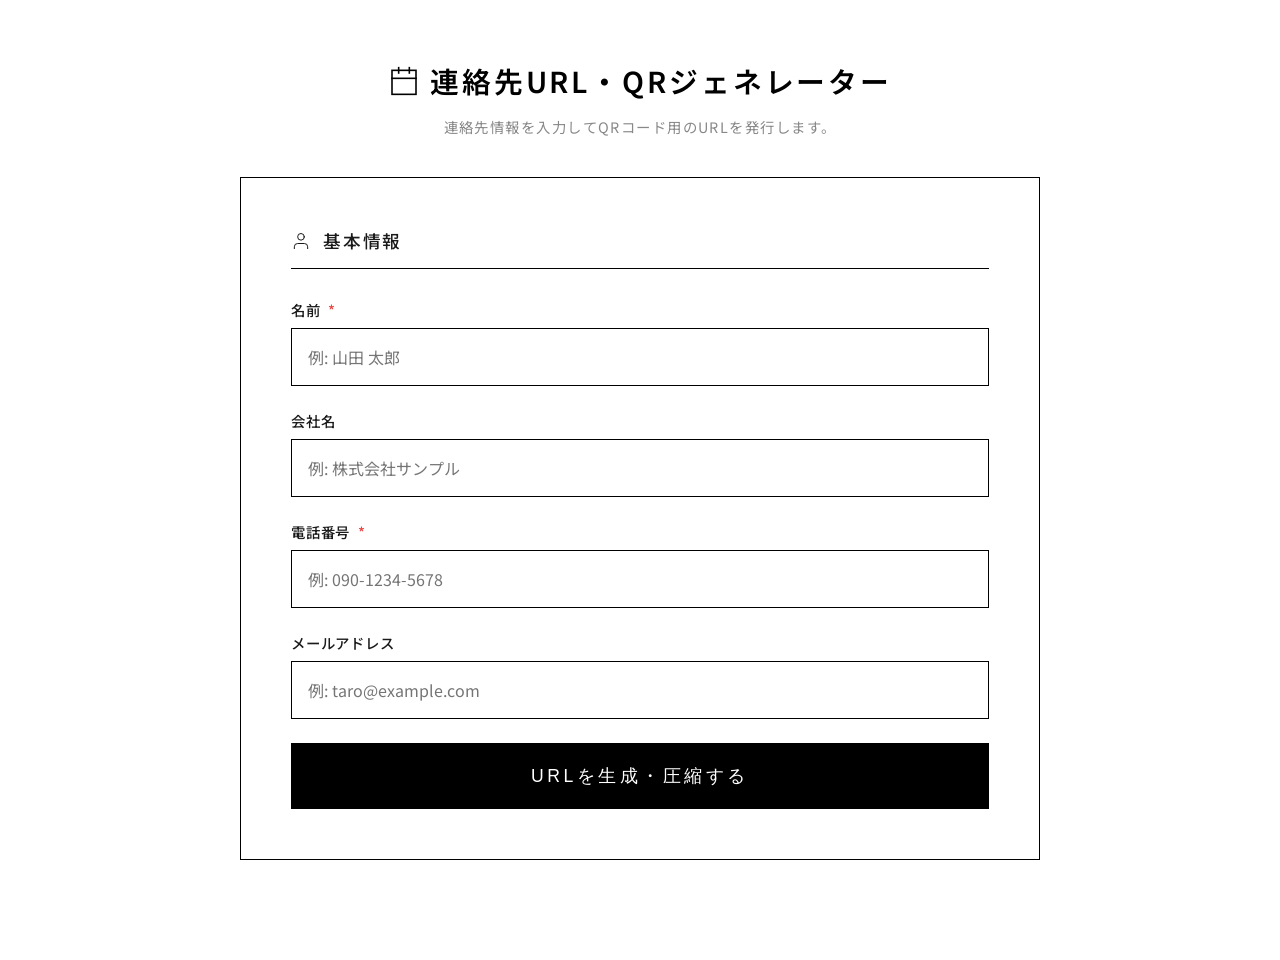
<file: index.html>
<!DOCTYPE html>
<html lang="ja">
<head>
    <meta charset="UTF-8">
    <meta name="viewport" content="width=device-width, initial-scale=1.0">
    <title>VCard URL生成</title>
    <link href="https://fonts.googleapis.com/css2?family=Noto+Sans+JP:wght=300;400;500;700&display=swap" rel="stylesheet">
    <link rel="stylesheet" href="style.css">
</head>
<body>
    <div class="app-container">
        <header class="app-header">
            <h1>
                <svg xmlns="http://www.w3.org/2000/svg" width="32" height="32" viewBox="0 0 24 24" fill="none"
                    stroke="#000000" stroke-width="1.2" stroke-linecap="square" stroke-linejoin="miter">
                    <rect x="3" y="4" width="18" height="18" rx="0" ry="0"></rect>
                    <line x1="16" y1="2" x2="16" y2="6"></line>
                    <line x1="8" y1="2" x2="8" y2="6"></line>
                    <line x1="3" y1="10" x2="21" y2="10"></line>
                </svg>
                連絡先URL・QRジェネレーター
            </h1>
            <p class="subtitle">連絡先情報を入力してQRコード用のURLを発行します。</p>
        </header>

        <main class="form-container">
            <div class="card glass">
                <h2>
                    <svg xmlns="http://www.w3.org/2000/svg" width="20" height="20" viewBox="0 0 24 24"
                        fill="none" stroke="currentColor" stroke-width="1.2" stroke-linecap="square" stroke-linejoin="miter">
                        <path d="M20 21v-2a4 4 0 0 0-4-4H8a4 4 0 0 0-4 4v2"></path>
                        <circle cx="12" cy="7" r="4"></circle>
                    </svg>
                    基本情報
                </h2>
                
                <form id="vcard-form">
                    <div class="form-group">
                        <label for="name">名前 <span class="required">*</span></label>
                        <input type="text" id="name" name="name" placeholder="例: 山田 太郎" required>
                    </div>
                    
                    <div class="form-group">
                        <label for="company">会社名</label>
                        <input type="text" id="company" name="company" placeholder="例: 株式会社サンプル">
                    </div>

                    <div class="form-group">
                        <label for="tel">電話番号 <span class="required">*</span></label>
                        <input type="tel" id="tel" name="tel" placeholder="例: 090-1234-5678" required>
                    </div>

                    <div class="form-group">
                        <label for="email">メールアドレス</label>
                        <input type="email" id="email" name="email" placeholder="例: taro@example.com">
                    </div>

                    <button type="submit" class="btn submit-btn">URLを生成・圧縮する</button>
                </form>
            </div>

            <div id="result-section" class="card glass hidden">
                <h2>
                    <svg xmlns="http://www.w3.org/2000/svg" width="20" height="20" viewBox="0 0 24 24"
                        fill="none" stroke="currentColor" stroke-width="1.2" stroke-linecap="square" stroke-linejoin="miter">
                        <path d="M10 13a5 5 0 0 0 7.54.54l3-3a5 5 0 0 0-7.07-7.07l-1.72 1.71"></path>
                        <path d="M14 11a5 5 0 0 0-7.54-.54l-3 3a5 5 0 0 0 7.07 7.07l1.71-1.71"></path>
                    </svg>
                    生成されたURL
                </h2>
                <p class="help-text">このURLをコピーして、Adobe ExpressのQRコード作成機能に貼り付けてください。</p>
                <div class="copy-group">
                    <input type="text" id="generated-url" readonly>
                    <button type="button" id="copy-btn" class="btn secondary-btn">コピー</button>
                </div>
                <p id="copy-msg" class="success-msg hidden">クリップボードにコピーしました</p>
                <a id="preview-link" href="#" target="_blank" class="preview-link">プロフィール画面をプレビュー</a>
            </div>
        </main>
    </div>

    <script src="script-index.js"></script>
</body>
</html>
</file>
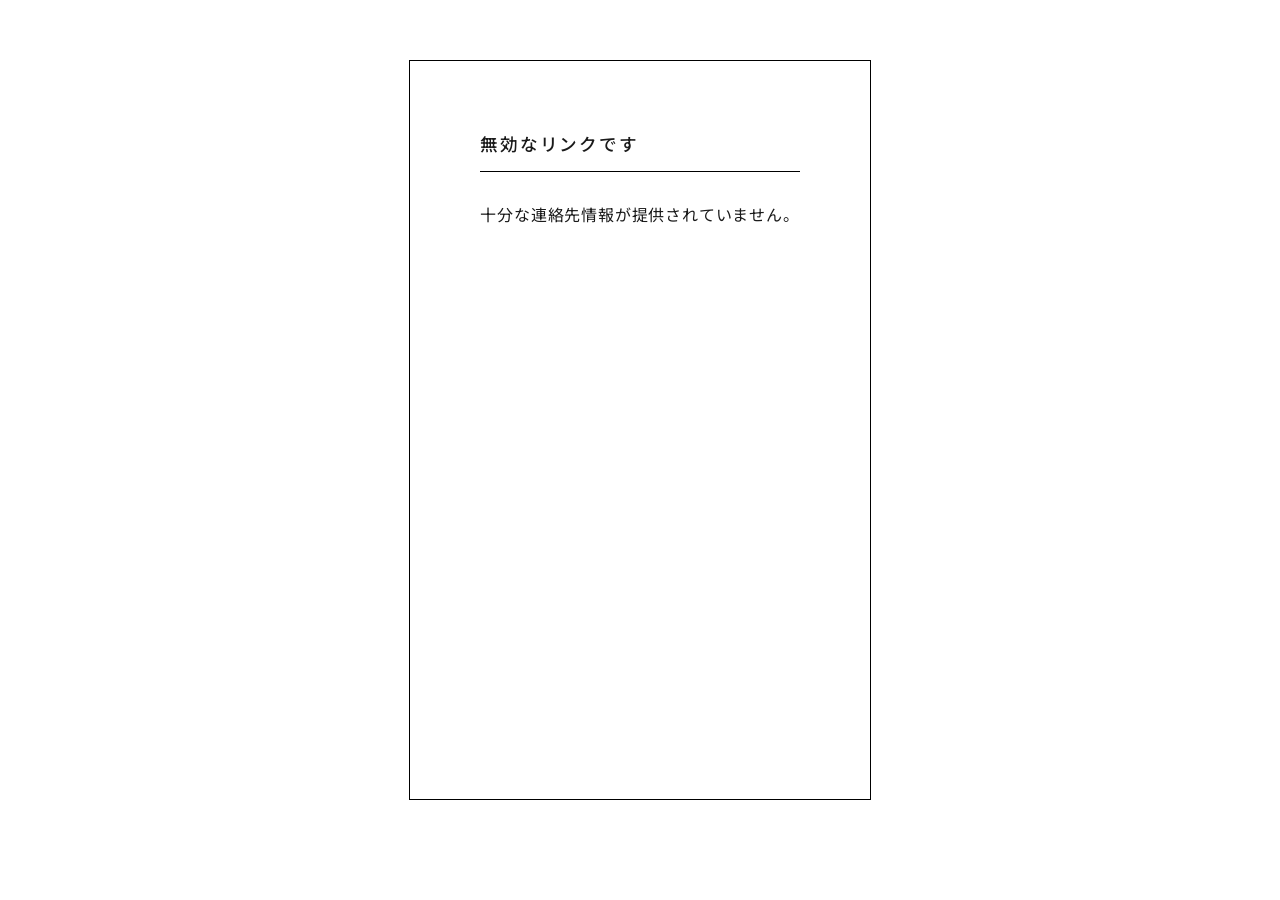
<file: profile.html>
<!DOCTYPE html>
<html lang="ja">
<head>
    <meta charset="UTF-8">
    <meta name="viewport" content="width=device-width, initial-scale=1.0, maximum-scale=1.0, user-scalable=no">
    <title>連絡先プロフィール</title>
    <link rel="stylesheet" href="style.css">
    <link href="https://fonts.googleapis.com/css2?family=Inter:wght@400;600&family=Noto+Sans+JP:wght@400;600;700&display=swap" rel="stylesheet">
</head>
<body>
    <div class="glass-panel" id="profile-container">
        <!-- Content injected by JS -->
    </div>

    <script src="script-profile.js"></script>
</body>
</html>
</file>
<file: style.css>
:root {
    --primary-color: #000000;
    --primary-hover: #333333;
    --bg-color: #ffffff;
    --text-color: #1a1a1a;
    --text-muted: #888888;
    --border-color: #e5e5e5;
    --glass-bg: #ffffff;
}

* {
    box-sizing: border-box;
    margin: 0;
    padding: 0;
}

body {
    font-family: 'Noto Sans JP', -apple-system, BlinkMacSystemFont, "Segoe UI", Roboto, "Helvetica Neue", Arial, sans-serif;
    color: var(--text-color);
    background-color: var(--bg-color);
    min-height: 100vh;
    display: flex;
    justify-content: center;
    padding: 60px 20px;
    letter-spacing: 0.05em;
}

.app-container {
    width: 100%;
    max-width: 800px;
}

.app-header {
    text-align: center;
    margin-bottom: 40px;
}

.app-header h1 {
    font-size: 1.8rem;
    font-weight: 600;
    color: #000000;
    letter-spacing: 0.1em;
    display: flex;
    justify-content: center;
    align-items: center;
    gap: 10px;
}

.subtitle {
    text-align: center;
    font-size: 0.9rem;
    color: #888888;
    margin-top: 15px;
    margin-bottom: 30px;
    letter-spacing: 0.1em;
}

.card.glass, .glass-panel {
    background: var(--glass-bg);
    border: 1px solid #000000;
    border-radius: 0px;
    padding: 50px;
    margin-bottom: 40px;
    box-shadow: none;
    backdrop-filter: none;
}

h2 {
    font-size: 1.1rem;
    font-weight: 500;
    margin-bottom: 30px;
    color: var(--text-color);
    border-bottom: 1px solid #000000;
    padding-bottom: 15px;
    display: flex;
    align-items: center;
    gap: 12px;
    letter-spacing: 0.1em;
}

.form-group {
    margin-bottom: 24px;
    display: flex;
    flex-direction: column;
}

label {
    font-size: 0.9rem;
    font-weight: 500;
    margin-bottom: 8px;
    color: var(--text-color);
}

.required {
    color: #ef4444;
    margin-left: 4px;
}

input[type="text"],
input[type="tel"],
input[type="email"] {
    width: 100%;
    padding: 16px 16px;
    border: 1px solid #000000;
    border-radius: 0px;
    font-size: 1rem;
    font-family: inherit;
    background-color: transparent;
    transition: all 0.3s ease;
    color: var(--text-color);
}

input:focus {
    outline: none;
    border-color: #000000;
    box-shadow: none;
    background-color: #f9f9f9;
}

input[readonly] {
    background-color: #ffffff;
    color: var(--text-muted);
    border-color: var(--border-color);
}

.btn {
    padding: 16px 24px;
    border: 1px solid #000000;
    border-radius: 0px;
    font-size: 0.95rem;
    font-weight: 500;
    letter-spacing: 0.1em;
    cursor: pointer;
    transition: all 0.3s ease;
    display: inline-flex;
    align-items: center;
    justify-content: center;
    background-color: transparent;
    color: #000000;
    width: 100%;
}

.primary-btn, .submit-btn {
    background-color: #000000;
    color: #ffffff;
    font-size: 1.1rem;
    font-weight: 400;
    padding: 20px;
    letter-spacing: 0.2em;
}

.primary-btn:hover, .submit-btn:hover {
    background-color: #ffffff;
    color: #000000;
    border: 1px solid #000000;
    transform: none;
    box-shadow: none;
}

.secondary-btn {
    background-color: #ffffff;
    color: #000000;
}

.secondary-btn:hover {
    background-color: #000000;
    color: #ffffff;
}

hr {
    border: 0;
    height: 1px;
    background: #000000;
    margin: 40px 0;
}

.hidden {
    display: none;
}

.help-text {
    font-size: 0.85rem;
    color: #888888;
    margin-bottom: 16px;
    letter-spacing: 0.05em;
}

.copy-group {
    display: flex;
    gap: 10px;
}

.copy-group input {
    flex: 1;
}

.copy-group .secondary-btn {
    width: 120px;
}

.success-msg {
    color: #000000;
    font-size: 0.85rem;
    text-align: center;
    margin-top: 15px;
    font-weight: 600;
    letter-spacing: 0.1em;
}

.preview-link {
    display: block;
    text-align: center;
    margin-top: 25px;
    color: #000000;
    text-decoration: underline;
    font-size: 0.9rem;
    letter-spacing: 0.1em;
}

.preview-link:hover {
    background-color: #000000;
    color: #ffffff;
    text-decoration: none;
    padding: 10px;
    margin: 15px 0 -10px 0; /* Adjust for padding to not affect layout drastically */
}

/* Profile Page Styles match Brutalist */
.profile-avatar {
    width: 80px;
    height: 80px;
    background: #000000;
    border-radius: 0px;
    margin: 0 auto 30px auto;
    display: flex;
    justify-content: center;
    align-items: center;
    color: #ffffff;
    font-size: 32px;
    font-weight: 400;
}

.profile-name {
    font-size: 24px;
    font-weight: 600;
    text-align: center;
    margin: 0 0 10px 0;
    letter-spacing: 0.1em;
}

.profile-company {
    font-size: 14px;
    text-align: center;
    color: #888888;
    margin: 0 0 40px 0;
    letter-spacing: 0.1em;
}

.info-list {
    background: #ffffff;
    border: 1px solid #000000;
    padding: 30px;
    margin-bottom: 40px;
}

.info-item {
    display: flex;
    align-items: center;
    margin-bottom: 20px;
    padding-bottom: 20px;
    border-bottom: 1px solid #e5e5e5;
}

.info-item:last-child {
    margin-bottom: 0;
    padding-bottom: 0;
    border-bottom: none;
}

.info-icon {
    margin-right: 20px;
    color: #000000;
    display: flex;
    align-items: center;
}

.info-value a, .info-value span {
    font-size: 15px;
    color: #000000;
    text-decoration: none;
    font-weight: 400;
    letter-spacing: 0.05em;
}

.info-value a:hover {
    text-decoration: underline;
}

.error-state {
    text-align: center;
    padding: 20px;
}

@media (max-width: 768px) {
    body {
        padding: 20px 10px;
    }

    .card.glass, .glass-panel {
        padding: 30px 20px;
    }
    
    .copy-group {
        flex-direction: column;
    }
    
    .copy-group .secondary-btn {
        width: 100%;
    }
}
</file>
